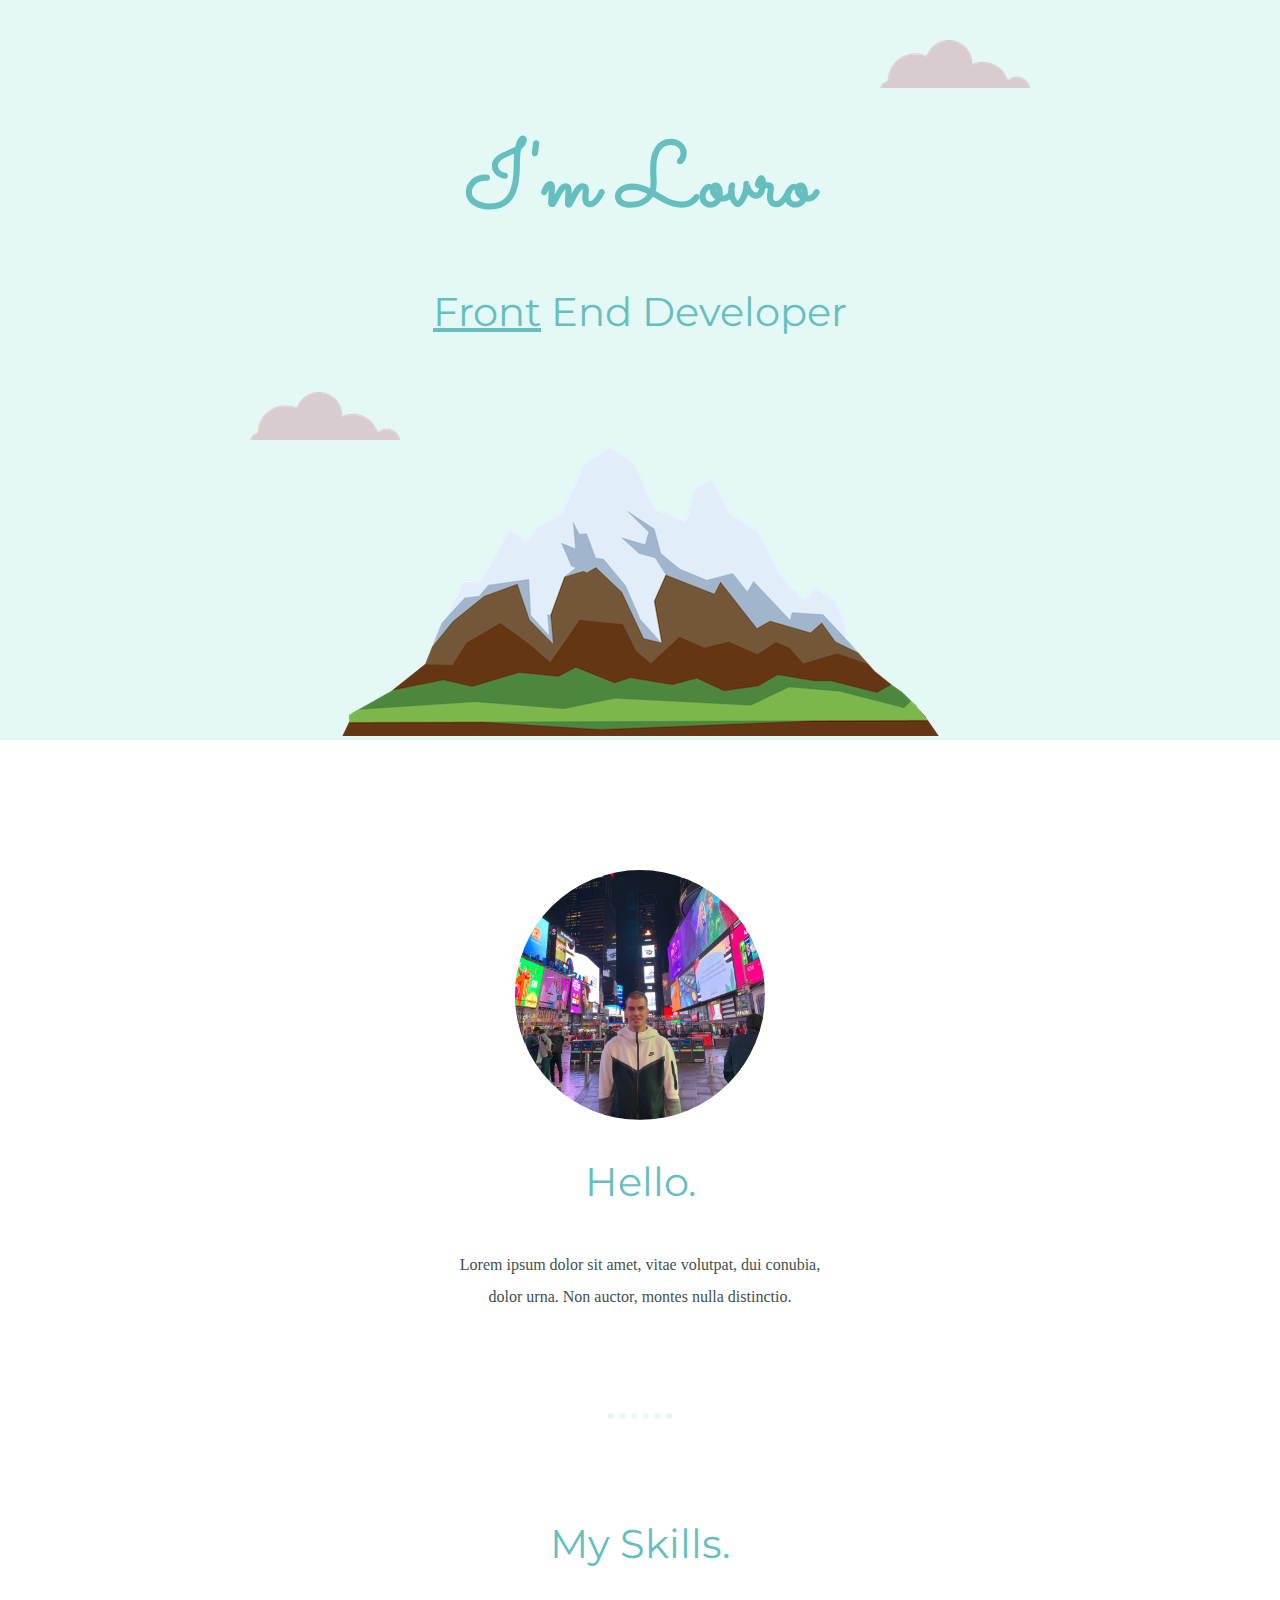
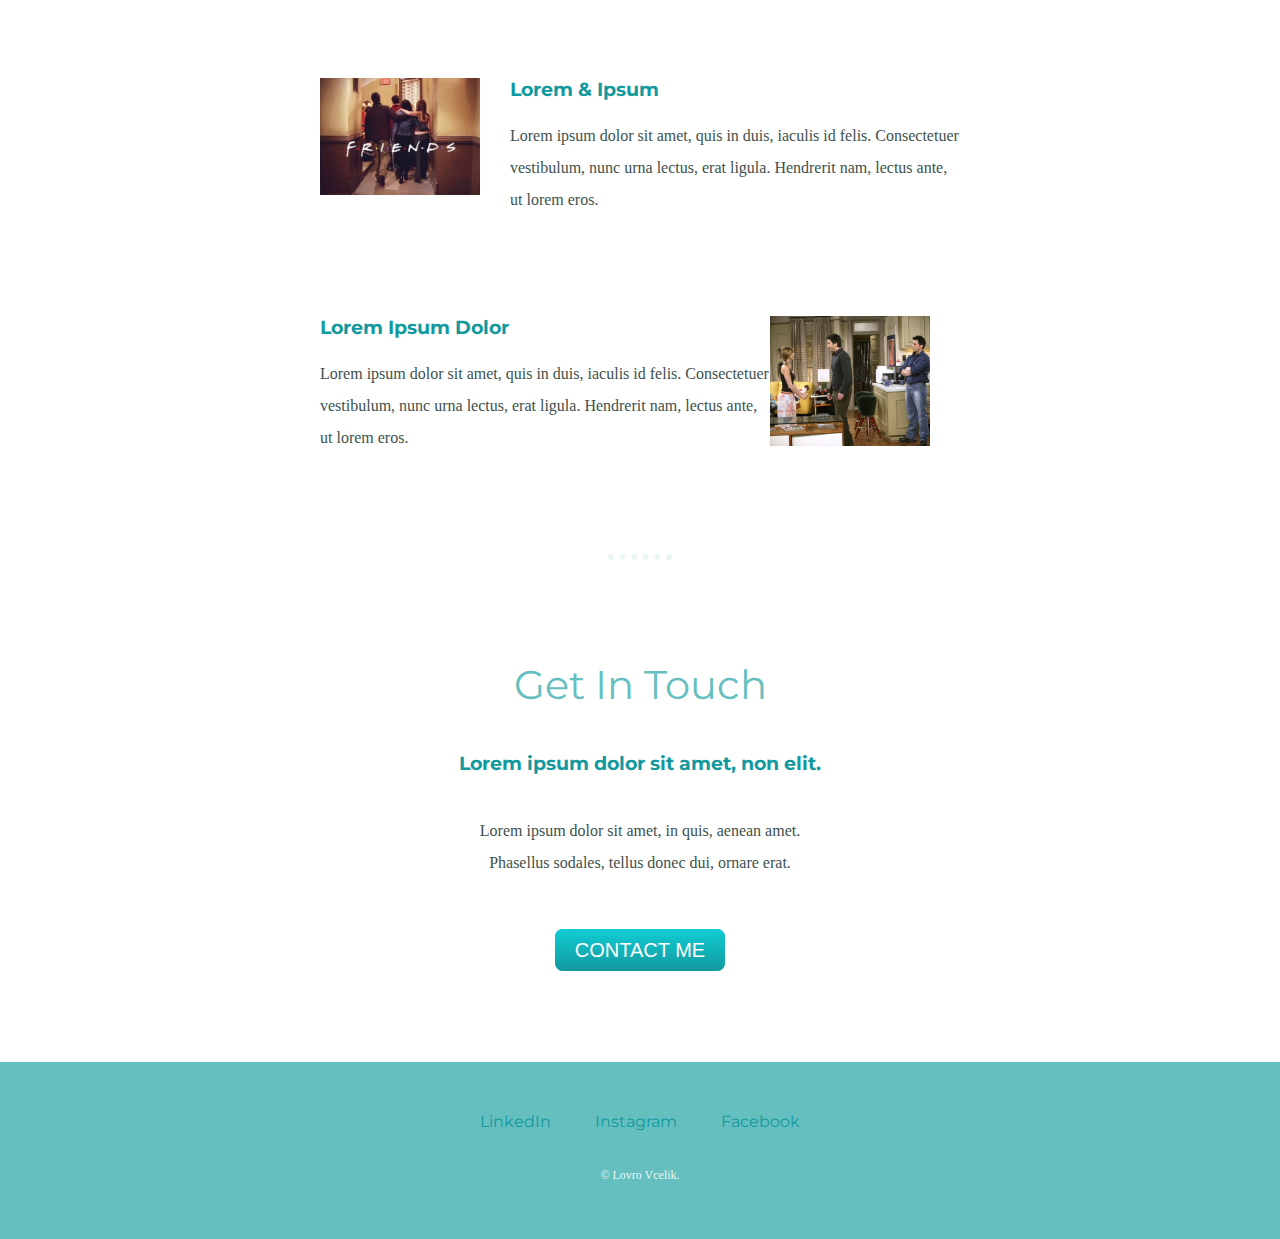
<file: index.html>
<!DOCTYPE html>
<html lang="en">
<head>
    <meta charset="UTF-8">
    <meta http-equiv="X-UA-Compatible" content="IE=edge">
    <meta name="viewport" content="width=device-width, initial-scale=1.0">
    <title>Lovro Vcelik</title>
    <link rel="stylesheet" href="css/styles.css">
    <link rel="icon" href="favicon.ico">
    <link rel="preconnect" href="https://fonts.googleapis.com">
<link rel="preconnect" href="https://fonts.gstatic.com" crossorigin>
<link href="https://fonts.googleapis.com/css2?family=Merriweather+Sans&family=Montserrat&family=Sacramento&display=swap" rel="stylesheet">
</head>
<body>
    <div class="top-container">
        <img class="top-cloud" src="CSS - My Site Images/cloud.png" alt="cloud - img">
        <h1><span class="name">I'm Lovro</span></h1>
        <h2> <span class="pro">Front</span> End Developer</h2>
        <img class="bottom-cloud" src="CSS - My Site Images/cloud.png" alt="cloud - img">
        <img src="CSS - My Site Images/mountain.png" alt="mountain - img">
    
    </div>
    <div class="middle-container">
        <div class="profile">
          <img class="profile-picture" src="CSS - My Site Images/LOVRO.jpg" alt="profile-picture">
          <h2>Hello.</h2>
          <p class="intro">Lorem ipsum dolor sit amet, vitae volutpat, dui conubia, dolor urna. Non auctor, montes nulla distinctio.</p>
        </div>
        <hr>
        <div class="skills">
          <h2>My Skills.</h2>
          <div class="skill-row">
            <img class="picture-1" src="CSS - My Site Images/Friends-Last-Episode.jpg" alt="Friends-picture">
            <h3>Lorem & Ipsum</h3>
            <p class="poravnanje-1">Lorem ipsum dolor sit amet, quis in duis, iaculis id felis. Consectetuer vestibulum, nunc urna lectus, erat ligula. Hendrerit nam, lectus ante, ut lorem eros.</p>
          </div>
          <div class="skill-row">
            <img class="picture-2" src="CSS - My Site Images/Last Episode.jpg" alt="Friends-picture">
            <h3>Lorem Ipsum Dolor</h3>
            <p class="poravnanje-2">Lorem ipsum dolor sit amet, quis in duis, iaculis id felis. Consectetuer vestibulum, nunc urna lectus, erat ligula. Hendrerit nam, lectus ante, ut lorem eros.</p>
          </div>
        </div>
        <hr>
        <div class="contact-me">
          <h2>Get In Touch</h2>
          <h3>Lorem ipsum dolor sit amet, non elit.</h3>
          <p class="contact-message">Lorem ipsum dolor sit amet, in quis, aenean amet. Phasellus sodales, tellus donec dui, ornare erat.</p>
          <a class="btn" href="mailto:lvcelik8@gmail.com">CONTACT ME</a>
        </div>
      </div>
      
      
      <div class="bottom-container">
        <a class="footer-link" href="https://www.linkedin.com/in/lovro-v%C4%8Delik-94200017a/">LinkedIn</a>
        <a class="footer-link" href="https://www.instagram.com/lovrovcelik/">Instagram</a>
        <a class="footer-link" href="https://web.facebook.com/lovro.vcelik">Facebook</a>
        <p class="copyright">© Lovro Vcelik.</p>
      </div>
      
  
    
</body>
</html>
</file>
<file: css/styles.css>
body{
    color: #40514e;
    margin: 0;
    text-align: center;
    font-family: "Merriweather", serif;
     
}
h1 .name{
    color: #66BFBF;
    font-size: 5.625rem;
    margin: 50px auto 0 auto;
    font-family: 'Sacramento', cursive;
  
}
h2{
    color: #66BFBF;
    font-family: 'Montserrat', sans-serif;
    font-size: 2.5rem; 
    font-weight: normal;
    padding-bottom: 10px;
}
h3{
    color: #11999E;
    font-family: 'Montserrat', sans-serif;
}

p{
    line-height: 2;
}

hr{
    border: dotted #EAF6F6 6px;
    border-bottom: none;
    width: 4%;
    margin: 100px auto;
}

.top-container{
    background-color: #E4F9F5;
    position: relative;
    padding-top: 100px;
    
   
}
.middle-container{
    margin: 100px 0;
   
}
.bottom-container{
    background-color: #66BFBF;
    padding: 50px 0 20px;
   
}
.skill-row{
    width: 50%;
    margin: 100px auto 100px auto;
    text-align: left;
    
    
}
.pro{
    text-decoration: underline;
}
.intro{
    width: 30%;
    margin: auto;
}
.contact-message{
    width: 30%;
    margin: 40px auto 60px;
}
.copyright{
    color: #EAF6F6;
    font-size: 0.75rem;
    padding: 20px 0;
}
.top-cloud{
    position: absolute;
    right: 250px;
    top: 40px ;
}
.bottom-cloud{
    position: absolute;
    left: 250px;
    bottom: 300px;
}
.profile-picture {
    margin-top: 30px;
    width: 250px;
    height: 250px;
    object-fit: cover;
    border-radius: 50%;
}

.picture-1{
    width: 25%;
    float: left;
    margin-right: 30px;
}
.picture-2{
    width: 25%;
    float:right;
    margin-right: 30px;
}

a{
    color: #11999E;
    font-family: 'Montserrat', sans-serif;
    margin: 15px 20px;
    text-decoration: none;
}

a:hover{
    color: #EAF6F6;
}
.btn {
    background: #11cdd4;
    background-image: -webkit-linear-gradient(top, #11cdd4, #11999e);
    background-image: -moz-linear-gradient(top, #11cdd4, #11999e);
    background-image: -ms-linear-gradient(top, #11cdd4, #11999e);
    background-image: -o-linear-gradient(top, #11cdd4, #11999e);
    background-image: linear-gradient(to bottom, #11cdd4, #11999e);
    -webkit-border-radius: 8;
    -moz-border-radius: 8;
    border-radius: 8px;
    font-family: Arial;
    color: #ffffff;
    font-size: 20px;
    padding: 10px 20px 10px 20px;
    text-decoration: none;
  }
  
  .btn:hover {
    background: #30e3cb;
    background-image: -webkit-linear-gradient(top, #30e3cb, #2bc4ad);
    background-image: -moz-linear-gradient(top, #30e3cb, #2bc4ad);
    background-image: -ms-linear-gradient(top, #30e3cb, #2bc4ad);
    background-image: -o-linear-gradient(top, #30e3cb, #2bc4ad);
    background-image: linear-gradient(to bottom, #30e3cb, #2bc4ad);
    text-decoration: none;
  }
</file>
